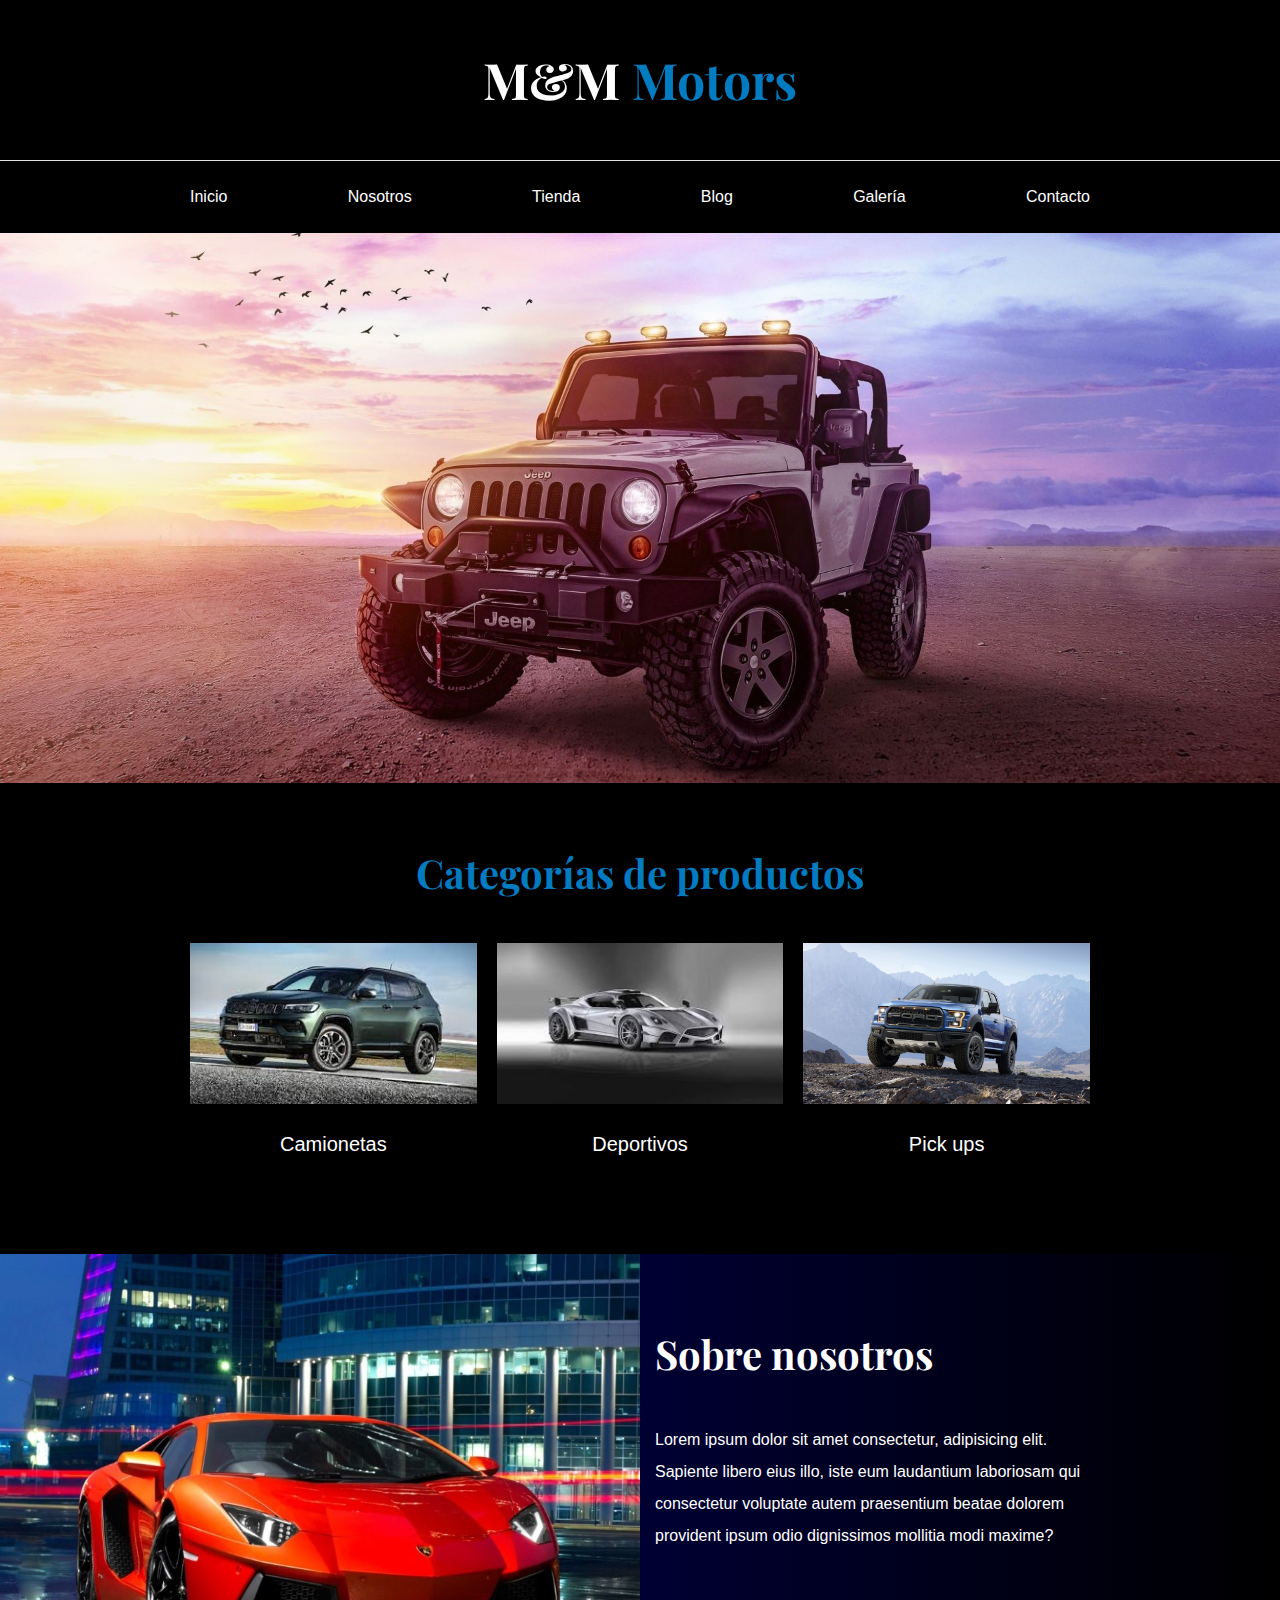
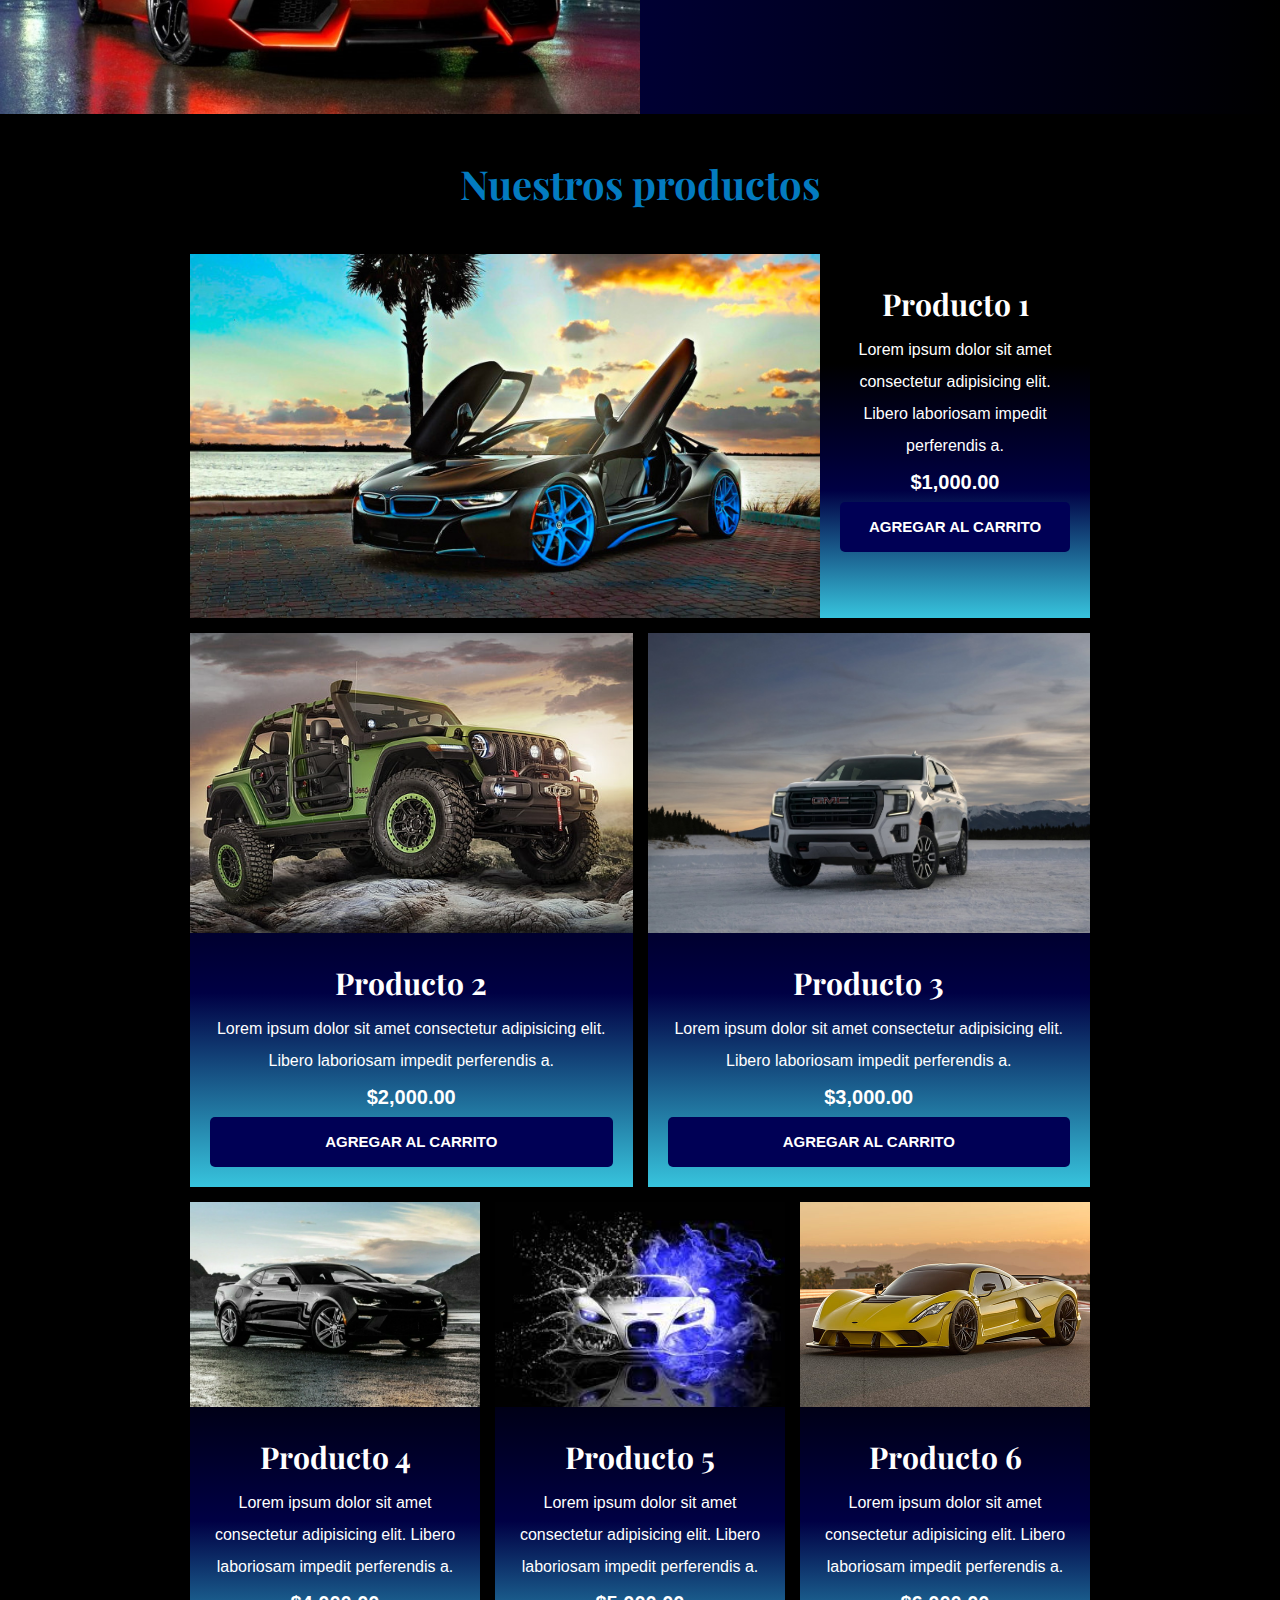
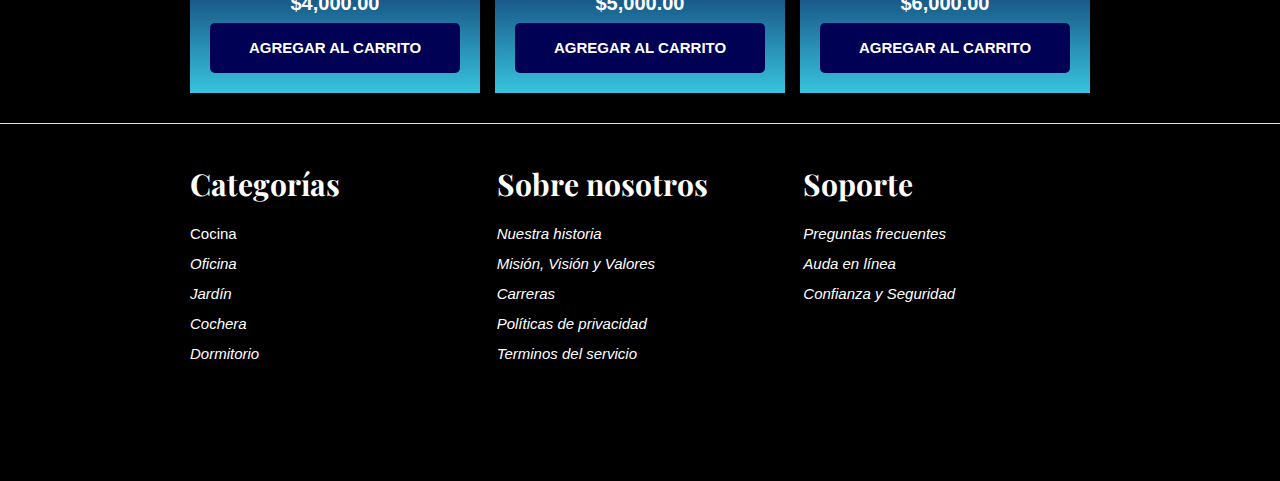
<file: index.html>
<!DOCTYPE html>
<html lang="en">

<head>
    <meta charset="UTF-8">
    <meta http-equiv="X-UA-Compatible" content="IE=edge">
    <meta name="viewport" content="width=device-width, initial-scale=1.0">
    <title>M&M Motors - Home</title>
    <link rel="preconnect" href="https://fonts.googleapis.com">
    <link rel="preconnect" href="https://fonts.gstatic.com" crossorigin>
        <link
            href="https://fonts.googleapis.com/css2?family=Playfair+Display:wght@700&family=Roboto:wght@400;700;900&display=swap"
            rel="stylesheet">
    <link rel="stylesheet" href="css/app.css">
</head>

<body>
    <header>
        <h1 class="nombre-sitio">M&M <span>Motors</span></h1>
        <div class="contenedor-navegacion">
            <nav class="nav-principal contenedor">
                <a href="index.html">Inicio</a>
                <a href="nosotros.html">Nosotros</a>    
                <a href="tienda.html">Tienda</a>
                <a href="blog.html">Blog</a>
                <a href="galeria.html">Galería</a>
                <a href="contacto.html">Contacto</a>
            </nav>
        </div>
        <div class="hero"></div>
    </header>
        

    <section class="contenedor categorias">
        <h2 class="text-center">Categorías de productos </h2>
        <div class="listado-categorias">
            <div class="categoria">
                <img src="imagenes/categoria.jpg" alt="Camioneta">
                <a href="#">Camionetas</a>
            </div>
            <div class="categoria">
                <img src="imagenes/categoria2.jpg" alt="Auto">
                <a href="#">Deportivos</a>
            </div>
            <div class="categoria">
                <img src="imagenes/categoria3.jpg" alt="Pick up">
                <a href="#">Pick ups</a>
            </div>
        </div>
    </section>

    <section class="sobre-nosotros">
        <div class="contenedor sobre-nosotros-grid">
            <div class="texto-nosotros">
                <h2>Sobre nosotros</h2>
                <p>Lorem ipsum dolor sit amet consectetur, adipisicing elit. Sapiente libero eius illo, iste eum
                    laudantium laboriosam qui consectetur voluptate autem praesentium beatae dolorem provident ipsum
                    odio dignissimos mollitia modi maxime?</p>
            </div>
        </div>
    </section>  
    <main class="contenido-principal contenedor">
        <section>
            <h2 class="text-center">Nuestros productos</h2>
            <div class="listado-productos">
                <div class="producto">
                    <img src="imagenes/producto1.jpg" alt="Imagen producto">

                    <div class="texto-producto">
                        <h3>Producto 1</h3>

                        <p>Lorem ipsum dolor sit amet consectetur adipisicing elit. Libero laboriosam impedit
                            perferendis a.</p>

                        <p class="precio">$1,000.00</p>

                        <a href="#" class="btn">Agregar al carrito</a>

                    </div> <!-- Info producto -->
                </div> <!-- Producto -->

                <div class="producto">
                    <img src="imagenes/producto2.jpg" alt="">
                    <div class="texto-producto">
                        <h3>Producto 2</h3>

                        <p>Lorem ipsum dolor sit amet consectetur adipisicing elit. Libero laboriosam impedit
                            perferendis a.</p>

                        <p class="precio">$2,000.00</p>

                        <a href="#" class="btn">Agregar al carrito</a>

                    </div> <!-- Info producto -->
                </div> <!-- Producto -->

                <div class="producto">
                    <img src="imagenes/producto3.jpg" alt="">
                    <div class="texto-producto">
                        <h3>Producto 3</h3>

                        <p>Lorem ipsum dolor sit amet consectetur adipisicing elit. Libero laboriosam impedit
                            perferendis a.</p>

                        <p class="precio">$3,000.00</p>

                        <a href="#" class="btn">Agregar al carrito</a>

                    </div> <!-- Info producto -->
                </div> <!-- Producto -->

                <div class="producto">
                    <img src="imagenes/producto4.jpg" alt="">
                    <div class="texto-producto">
                        <h3>Producto 4</h3>

                        <p>Lorem ipsum dolor sit amet consectetur adipisicing elit. Libero laboriosam impedit
                            perferendis a.</p>

                        <p class="precio">$4,000.00</p>

                        <a href="#" class="btn">Agregar al carrito</a>

                    </div> <!-- Info producto -->
                </div> <!-- Producto -->

                <div class="producto">
                    <img src="imagenes/producto5.jpg" alt="">
                    <div class="texto-producto">
                        <h3>Producto 5</h3>

                        <p>Lorem ipsum dolor sit amet consectetur adipisicing elit. Libero laboriosam impedit
                            perferendis a.</p>

                        <p class="precio">$5,000.00</p>

                        <a href="#" class="btn">Agregar al carrito</a>

                    </div> <!-- Info producto -->
                </div> <!-- Producto -->

                <div class="producto">
                    <img src="imagenes/producto6.jpg" alt="">
                    <div class="texto-producto">
                        <h3>Producto 6</h3>

                        <p>Lorem ipsum dolor sit amet consectetur adipisicing elit. Libero laboriosam impedit
                            perferendis a.</p>

                        <p class="precio">$6,000.00</p>

                        <a href="#" class="btn">Agregar al carrito</a>

                    </div> <!-- Info producto -->
                </div> <!-- Producto -->
            </div> <!-- Fin listado de productos -->
        </section>
    </main>

    <footer class="site-footer">
        <div class="grid-footer contenedor">
            <div>
                <h3>Categorías</h3>
                <nav class="footer-menu">
                    <a href="#">Cocina</i></a>
                    <a href="#"><i>Oficina</i></a>
                    <a href="#"><i>Jardín</i></a>
                    <a href="#"><i>Cochera</i></a>
                    <a href="#"><i>Dormitorio</i></a>
                </nav>
            </div>
            <div>
                <h3>Sobre nosotros</h3>
                <nav class="footer-menu">
                    <a href="#"><i>Nuestra historia</i></a>
                    <a href="#"><i>Misión, Visión y Valores</i></a>
                    <a href="#"><i>Carreras</i></a>
                    <a href="#"><i>Políticas de privacidad</i></a>
                    <a href="#"><i>Terminos del servicio</i></a>
                </nav>
            </div>
            <div>
                <h3>Soporte</h3>
                <nav class="footer-menu">
                    <a href="#"><i>Preguntas frecuentes</i></a>
                    <a href="#"><i>Auda en línea</i></a>
                    <a href="#"><i>Confianza y Seguridad</i></a>

                </nav>
            </div>

        </div>
        <p class="copyright">¡Todos los derechos reservados, Tienda muebles!</p>
    </footer>
</body>

</html>
</file>
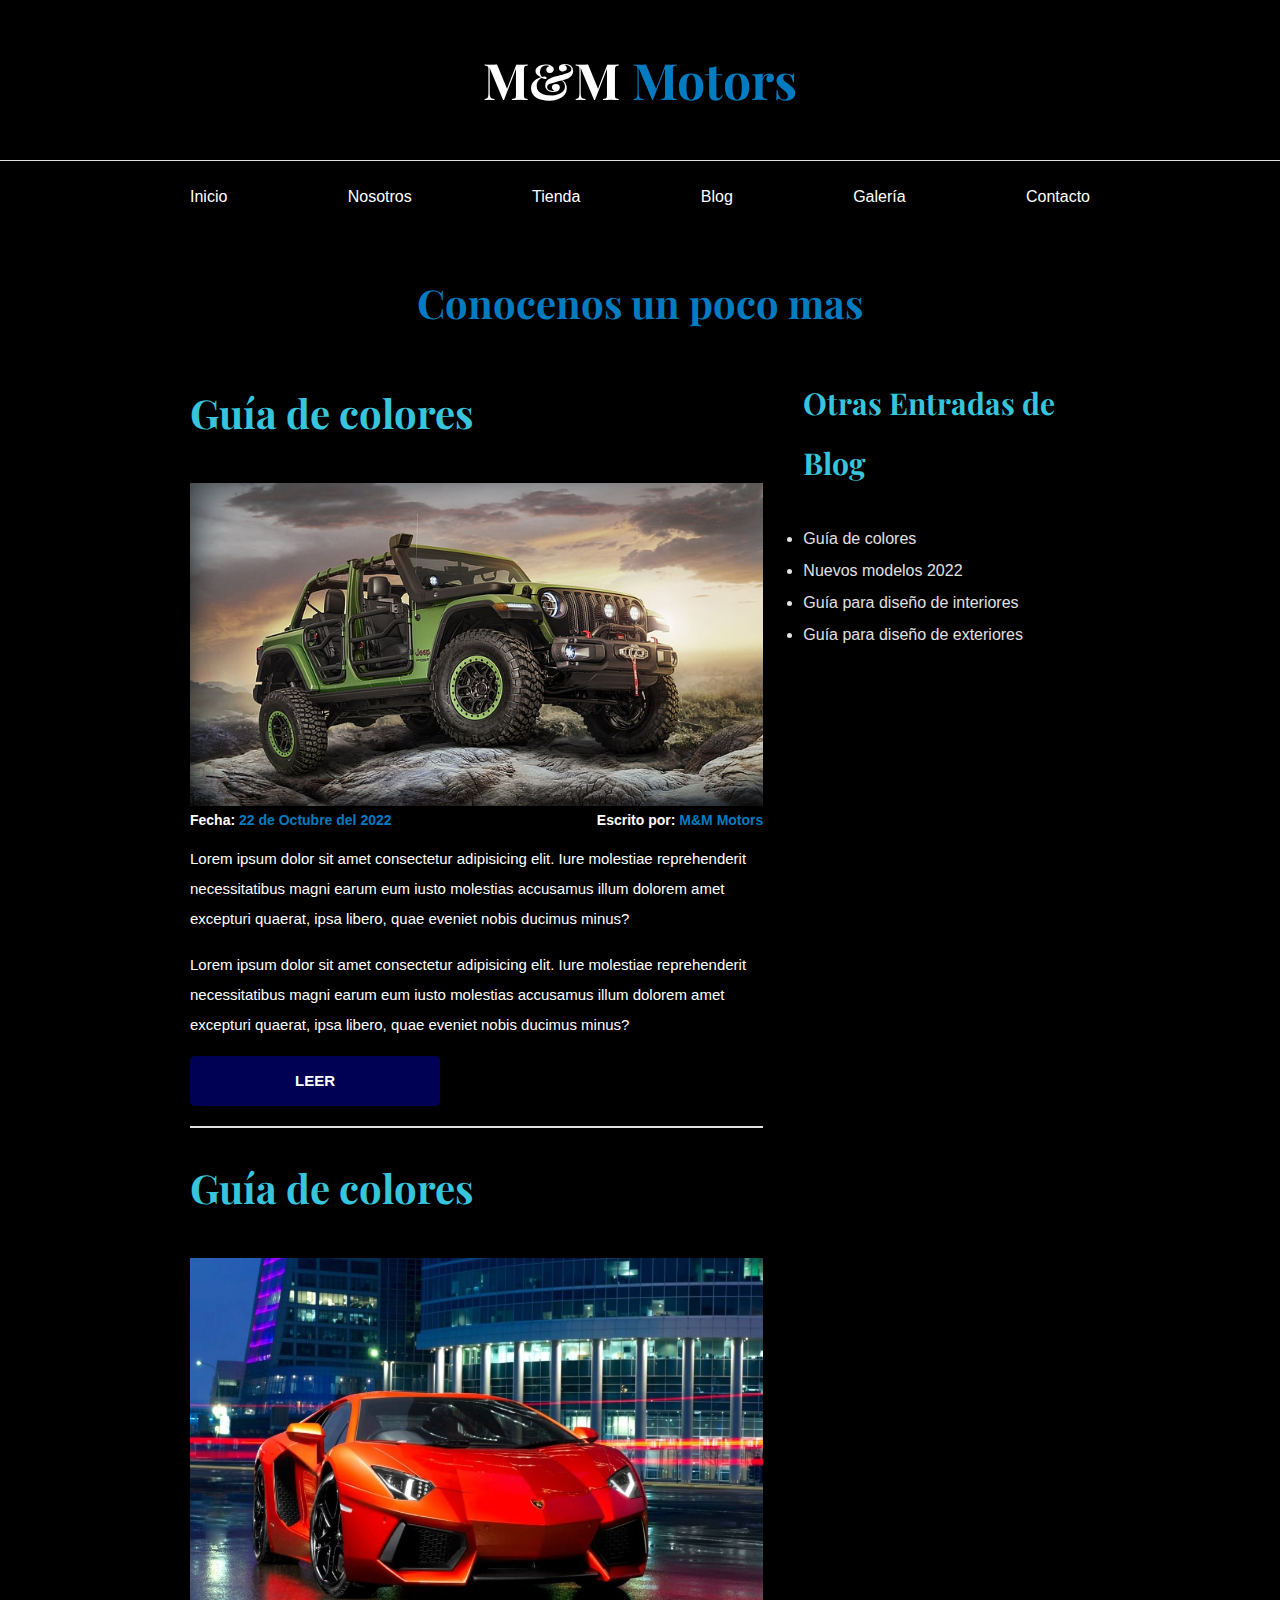
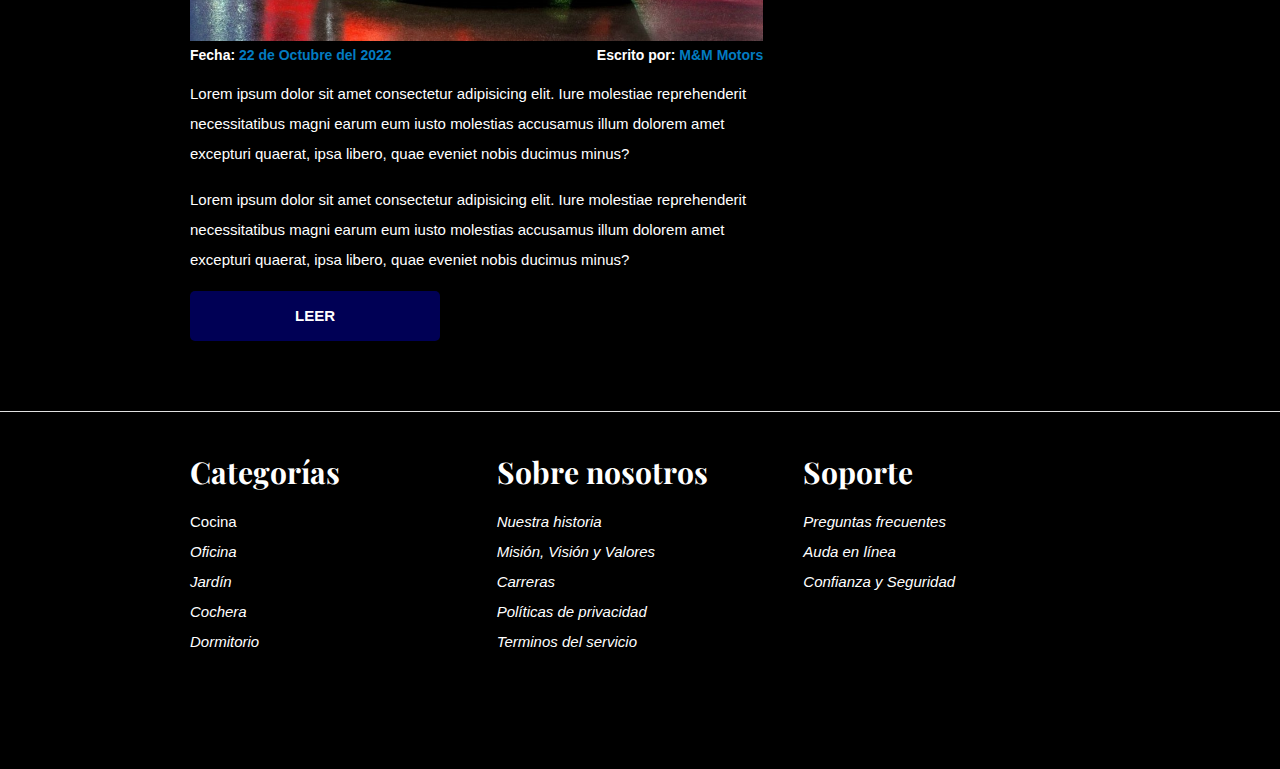
<file: blog.html>
<!DOCTYPE html>
<html lang="en">

<head>
    <meta charset="UTF-8">
    <meta http-equiv="X-UA-Compatible" content="IE=edge">
    <meta name="viewport" content="width=device-width, initial-scale=1.0">
    <title>M&M Motors - Blog</title>
    <link rel="preconnect" href="https://fonts.googleapis.com">
    <link rel="preconnect" href="https://fonts.gstatic.com" crossorigin>
    <link
        href="https://fonts.googleapis.com/css2?family=Playfair+Display:wght@700&family=Roboto:wght@400;700;900&display=swap"
        rel="stylesheet">
    <link rel="stylesheet" href="css/app.css">
</head>

<body>
    <header>
        <h1 class="nombre-sitio">M&M <span>Motors</span></h1>
    </header>
    <div class="contenedor-navegacion">
        <nav class="nav-principal contenedor">
            <a href="index.html">Inicio</a>
            <a href="nosotros.html">Nosotros</a>
            <a href="tienda.html">Tienda</a>
            <a href="blog.html">Blog</a>
            <a href="galeria.html">Galería</a>
            <a href="contacto.html">Contacto</a>
        </nav>
    </div>

    <main class="contenido-principal contenedor">
        <h2 class="text-center">Conocenos un poco mas</h2>
        <section class="contenedor-blog">
            <div class="blog">
                <article class="entrada">
                    <h2 class="entrada-h2">Guía de colores</h2>
                    <div class="imagen">
                        <img src="imagenes/producto2.jpg" alt="Imagen blog">
                    </div>
                    <div class="entrada-meta">
                        <p>Fecha: <span>22 de Octubre del 2022</span></p>
                        <p>Escrito por: <span>M&M Motors</span></p>
                    </div>
                    <div class="entrada-blog">
                        <p>Lorem ipsum dolor sit amet consectetur adipisicing elit. Iure molestiae reprehenderit
                            necessitatibus magni earum eum iusto molestias accusamus illum dolorem amet excepturi
                            quaerat,
                            ipsa libero, quae eveniet nobis ducimus minus?</p>

                        <p>Lorem ipsum dolor sit amet consectetur adipisicing elit. Iure molestiae reprehenderit
                            necessitatibus magni earum eum iusto molestias accusamus illum dolorem amet excepturi
                            quaerat,
                            ipsa libero, quae eveniet nobis ducimus minus?</p>
                    </div>
                    <a href="entrada.html" class="btn max-with-30">Leer</a>
                </article>
                <article class="entrada">
                    <h2 class="entrada-h2">Guía de colores</h2>
                    <div class="imagen">
                        <img src="imagenes/nosotros.jpg" alt="Imagen blog">
                    </div>
                    <div class="entrada-meta">
                        <p>Fecha: <span>22 de Octubre del 2022</span></p>
                        <p>Escrito por: <span>M&M Motors</span></p>
                    </div>
                    <div class="entrada-blog">
                        <p>Lorem ipsum dolor sit amet consectetur adipisicing elit. Iure molestiae reprehenderit
                            necessitatibus magni earum eum iusto molestias accusamus illum dolorem amet excepturi
                            quaerat,
                            ipsa libero, quae eveniet nobis ducimus minus?</p>

                        <p>Lorem ipsum dolor sit amet consectetur adipisicing elit. Iure molestiae reprehenderit
                            necessitatibus magni earum eum iusto molestias accusamus illum dolorem amet excepturi
                            quaerat,
                            ipsa libero, quae eveniet nobis ducimus minus?</p>
                    </div>
                    <a href="entrada.html" class="btn max-with-30">Leer</a>
                </article>
            </div>

            <aside>
                <h3 class="aside-h3">Otras Entradas de Blog</h3>
                <ul class="aside-ul">
                    <li><a href="entrada.html"></a>Guía de colores</li>
                    <li><a href="entrada.html"></a>Nuevos modelos 2022</li>
                    <li><a href="entrada.html"></a>Guía para diseño de interiores</li>
                    <li><a href="entrada.html"></a>Guía para diseño de exteriores</li>
                </ul>
            </aside>
        </section>

    </main>

    <footer class="site-footer">
        <div class="grid-footer contenedor">
            <div>
                <h3>Categorías</h3>
                <nav class="footer-menu">
                    <a href="#">Cocina</i></a>
                    <a href="#"><i>Oficina</i></a>
                    <a href="#"><i>Jardín</i></a>
                    <a href="#"><i>Cochera</i></a>
                    <a href="#"><i>Dormitorio</i></a>
                </nav>
            </div>
            <div>
                <h3>Sobre nosotros</h3>
                <nav class="footer-menu">
                    <a href="#"><i>Nuestra historia</i></a>
                    <a href="#"><i>Misión, Visión y Valores</i></a>
                    <a href="#"><i>Carreras</i></a>
                    <a href="#"><i>Políticas de privacidad</i></a>
                    <a href="#"><i>Terminos del servicio</i></a>
                </nav>
            </div>
            <div>
                <h3>Soporte</h3>
                <nav class="footer-menu">
                    <a href="#"><i>Preguntas frecuentes</i></a>
                    <a href="#"><i>Auda en línea</i></a>
                    <a href="#"><i>Confianza y Seguridad</i></a>

                </nav>
            </div>

        </div>
        <p class="copyright"><i><b>¡Todos los derechos reservados, Tienda muebles!</b></i></p>
    </footer>
</body>

</html>
</file>
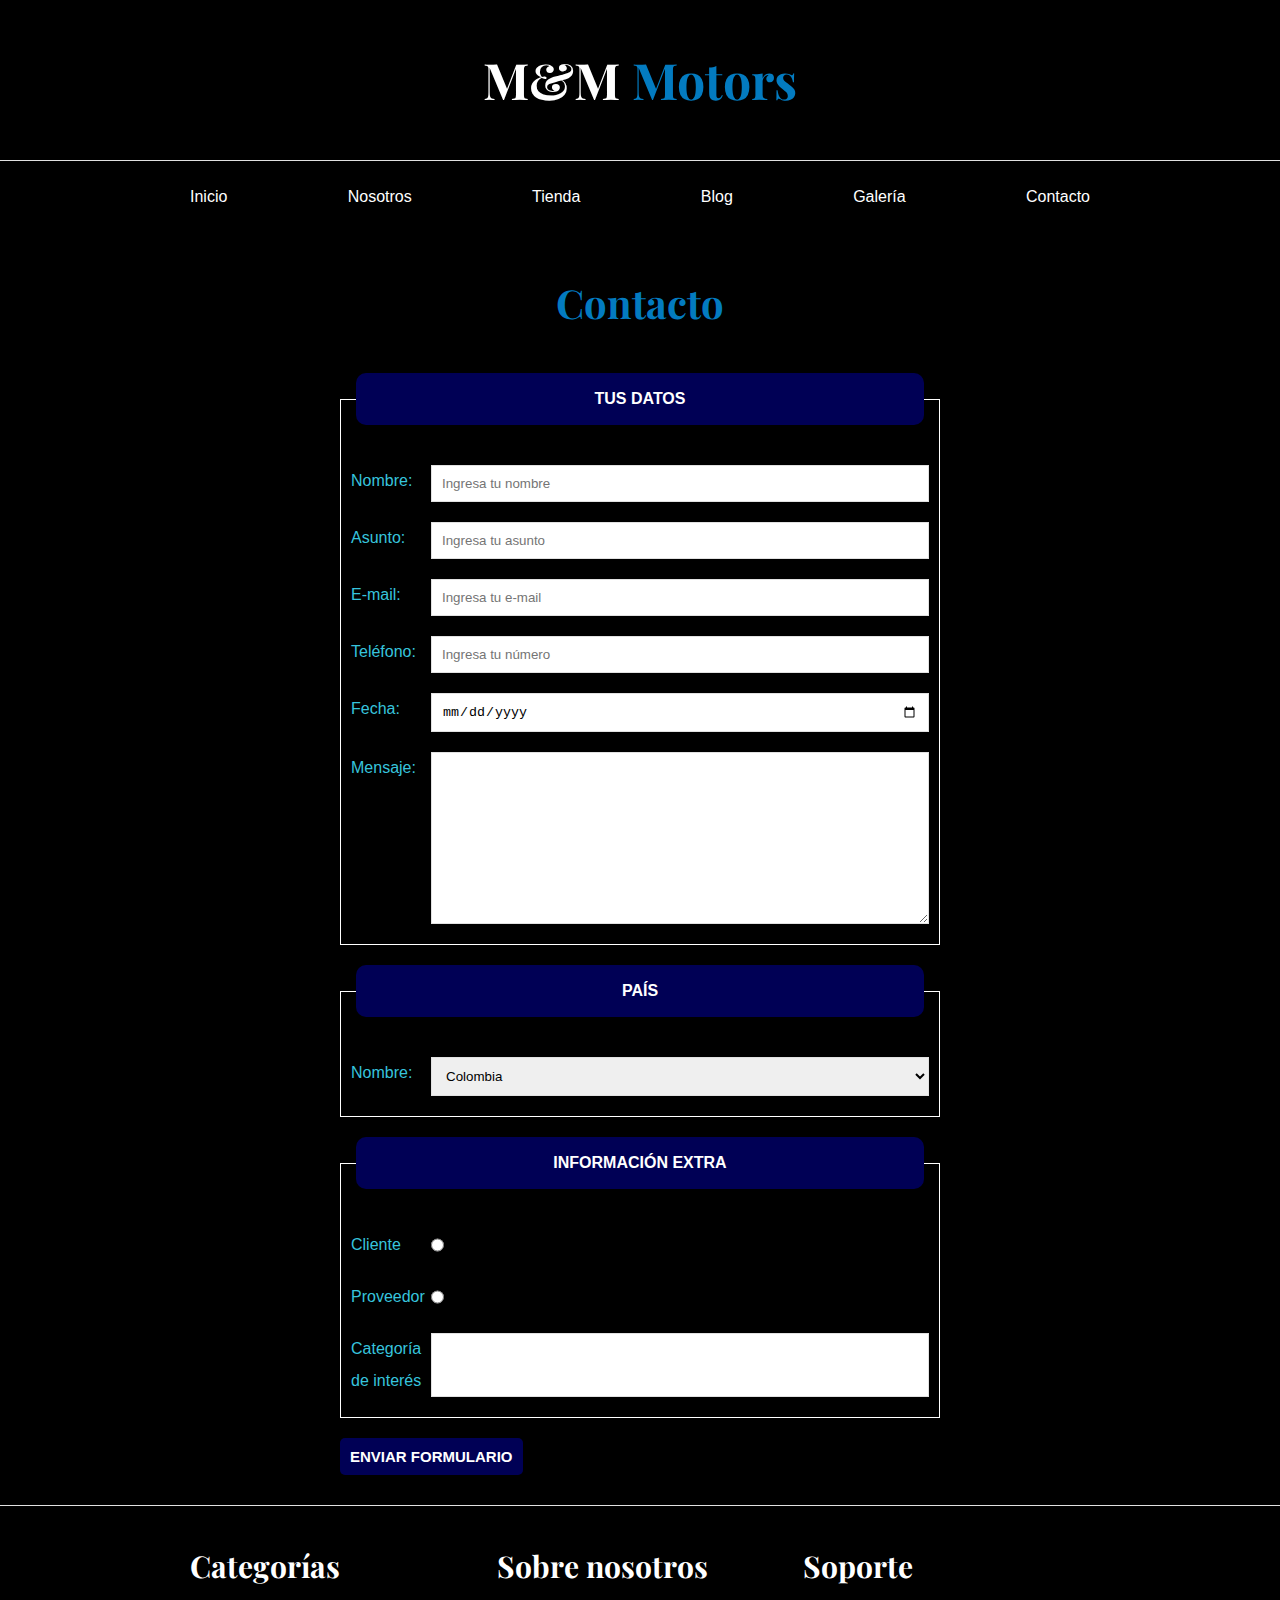
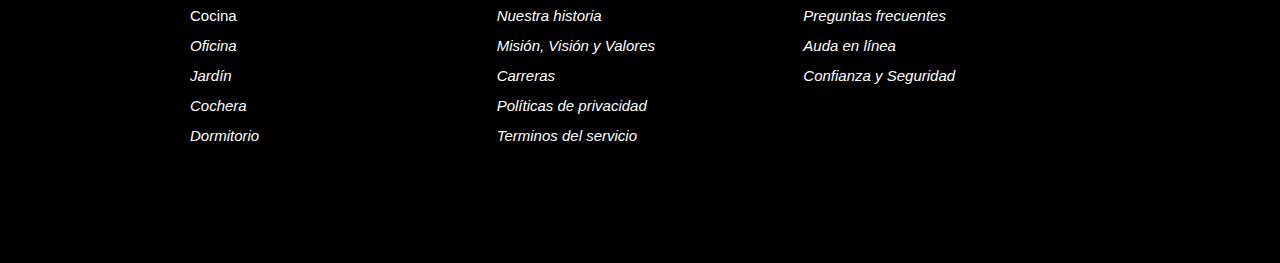
<file: contacto.html>
<!DOCTYPE html>
<html lang="en">

<head>
    <meta charset="UTF-8">
    <meta http-equiv="X-UA-Compatible" content="IE=edge">
    <meta name="viewport" content="width=device-width, initial-scale=1.0">
    <title>M&M Motors - Contacto</title>
    <link rel="preconnect" href="https://fonts.googleapis.com">
    <link rel="preconnect" href="https://fonts.gstatic.com" crossorigin>
    <link
        href="https://fonts.googleapis.com/css2?family=Playfair+Display:wght@700&family=Roboto:wght@400;700;900&display=swap"
        rel="stylesheet">
    <link rel="stylesheet" href="css/app.css">
</head>

<body>
    <header>
        <h1 class="nombre-sitio">M&M <span>Motors</span></h1>
    </header>
    <div class="contenedor-navegacion">
        <nav class="nav-principal contenedor">
            <a href="index.html">Inicio</a>
            <a href="nosotros.html">Nosotros</a>
            <a href="tienda.html">Tienda</a>
            <a href="blog.html">Blog</a>
            <a href="galeria.html">Galería</a>
            <a href="contacto.html">Contacto</a>
        </nav>
    </div>

    <main class="contenido-principal contenedor">
        <h2 class="text-center">Contacto</h2>
        <form class="formulario">
            <fieldset>
                <legend>Tus datos</legend>
                <div class="campo">
                    <label for="nombre">Nombre: </label>
                    <input id="nombre" type="text" placeholder="Ingresa tu nombre" required>
                </div>

                <div class="campo">
                    <label for="asunto">Asunto: </label>
                    <input id="asunto" type="text" placeholder="Ingresa tu asunto" required>
                </div>
                <div class="campo">
                    <label for="email">E-mail: </label>
                    <input id="email" type="email" placeholder="Ingresa tu e-mail" required>
                </div>

                <div class="campo">
                    <label for="tel">Teléfono: </label>
                    <input id="tel" type="tel" placeholder="Ingresa tu número" required>
                </div>
                <div class="campo">
                    <label for="fecha">Fecha: </label>
                    <input id="fecha" type="date" placeholder="Ingresa tu asunto" required>
                </div>
                <div class="campo">
                    <label for="mensaje">Mensaje: </label>
                    <textarea name="" id="" cols="30" rows="10" required></textarea>
                </div>
            </fieldset>
            <fieldset>
                <legend>País</legend>
                <div class="campo">
                    <label for="pais">Nombre: </label>
                    <select name="" id="pais" required>
                        <option value="" disabled>--Seleccione--</option>
                        <option value="MX">México</option>
                        <option value="CO" selected>Colombia</option>
                        <option value="BR">Brasil</option>
                        <option value="AR">Argentina</option>
                        <option value="PR">Perú</option>
                        <option value="BO">Bolivia</option>
                        <option value="CL">Chile</option>
                        <option value="UY">Uruguay</option>
                        <option value="VE">Venezuela</option>

                    </select>
                </div>
            </fieldset>
            <fieldset>
                <legend>Información extra</legend>
                <div class="campo">
                    <label for="cliente">Cliente </label>
                    <input id="cliente" type="radio" name="tipo" required>
                </div>
            
                <div class="campo">
                    <label for="proveedor">Proveedor </label>
                    <input id="proveedor" type="radio" name="tipo" required>
                </div>
                <div class="campo">
                    <label for="categoria">Categoría de interés</label>
                    <input type="text" list="categorias" name="categorias" required>
                    <datalist id="categorias" required>
                        <option value="Cocina">
                        <option value="Oficina">
                        <option value="Exteriores">
                        <option value="Recamaras">
                        <option value="Televisión">
                    </datalist>
                </div>
            </fieldset>
            <input class="btn" type="submit" value="Enviar formulario">
        </form>

    </main>

    <footer class="site-footer">
        <div class="grid-footer contenedor">
            <div>
                <h3>Categorías</h3>
                <nav class="footer-menu">
                    <a href="#">Cocina</i></a>
                    <a href="#"><i>Oficina</i></a>
                    <a href="#"><i>Jardín</i></a>
                    <a href="#"><i>Cochera</i></a>
                    <a href="#"><i>Dormitorio</i></a>
                </nav>
            </div>
            <div>
                <h3>Sobre nosotros</h3>
                <nav class="footer-menu">
                    <a href="#"><i>Nuestra historia</i></a>
                    <a href="#"><i>Misión, Visión y Valores</i></a>
                    <a href="#"><i>Carreras</i></a>
                    <a href="#"><i>Políticas de privacidad</i></a>
                    <a href="#"><i>Terminos del servicio</i></a>
                </nav>
            </div>
            <div>
                <h3>Soporte</h3>
                <nav class="footer-menu">
                    <a href="#"><i>Preguntas frecuentes</i></a>
                    <a href="#"><i>Auda en línea</i></a>
                    <a href="#"><i>Confianza y Seguridad</i></a>

                </nav>
            </div>

        </div>
        <p class="copyright"><i><b>¡Todos los derechos reservados, Tienda muebles!</b></i></p>
    </footer>
</body>

</html>
</file>
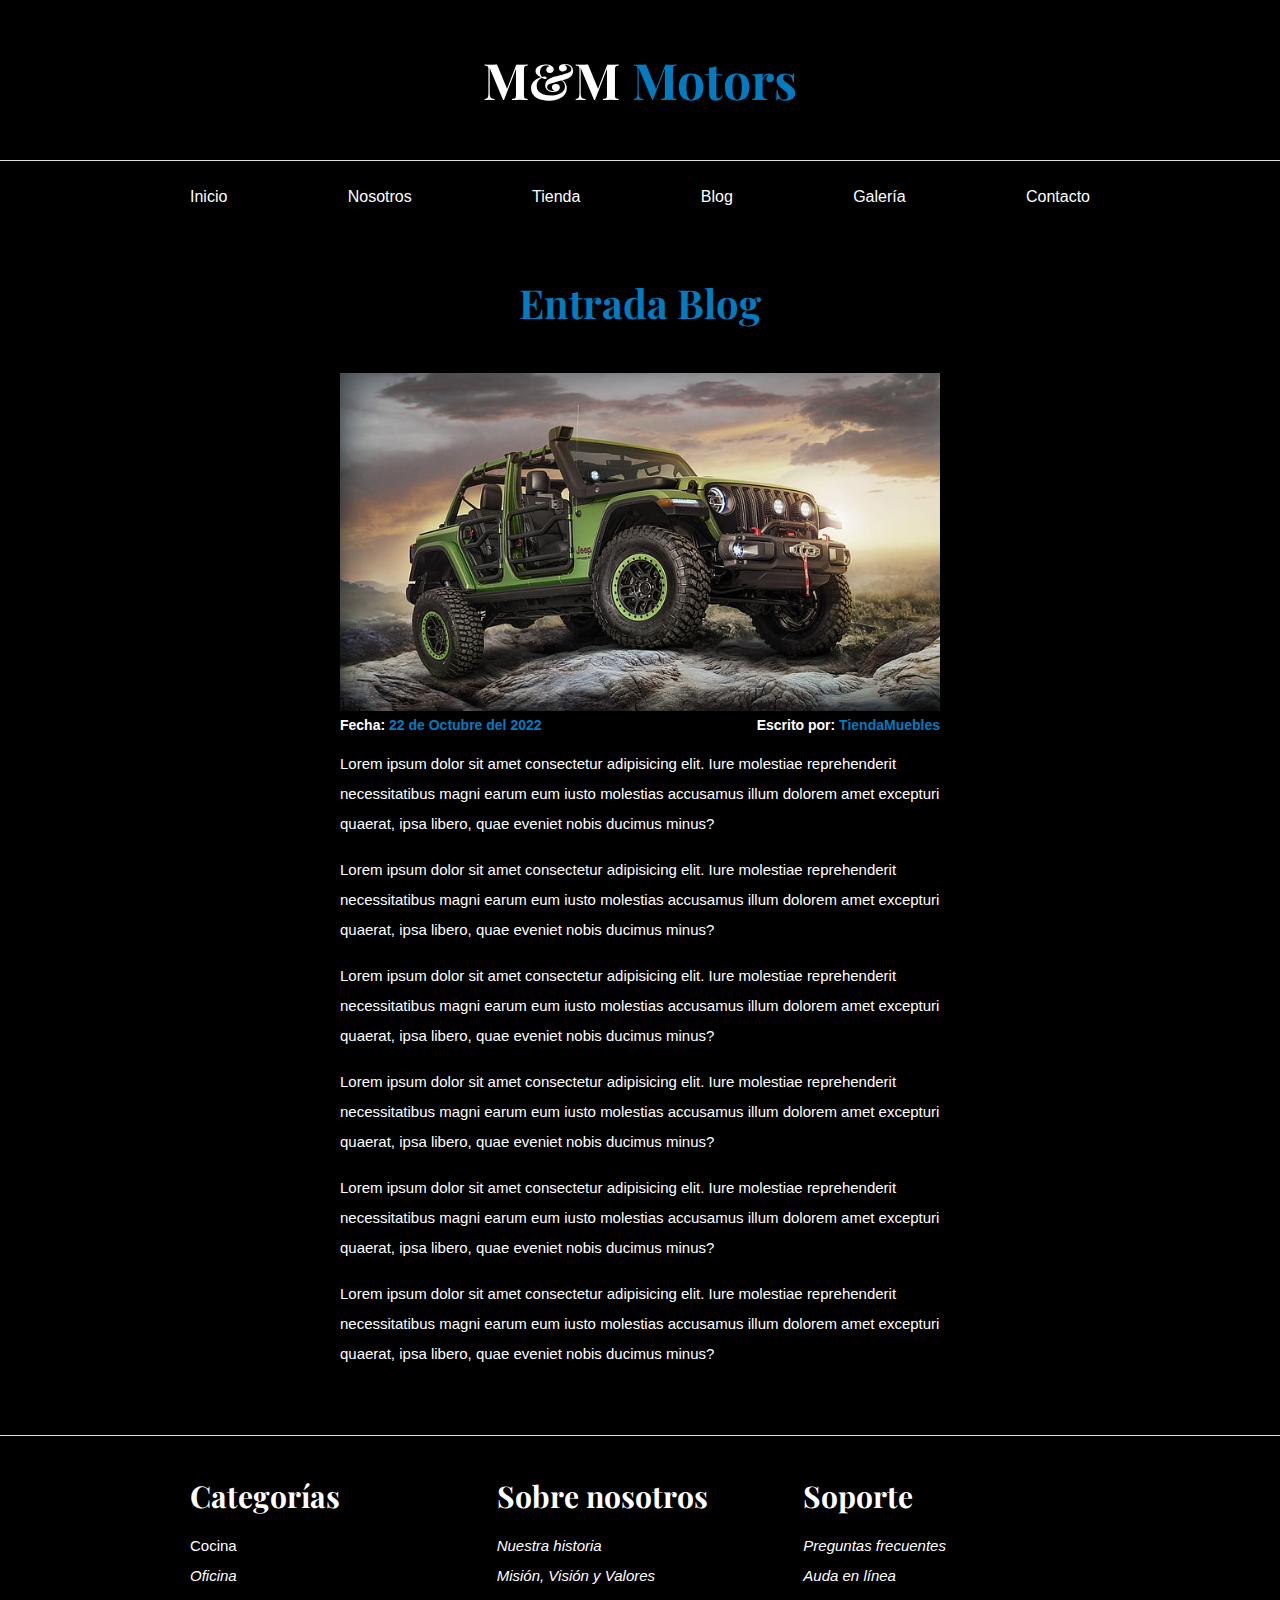
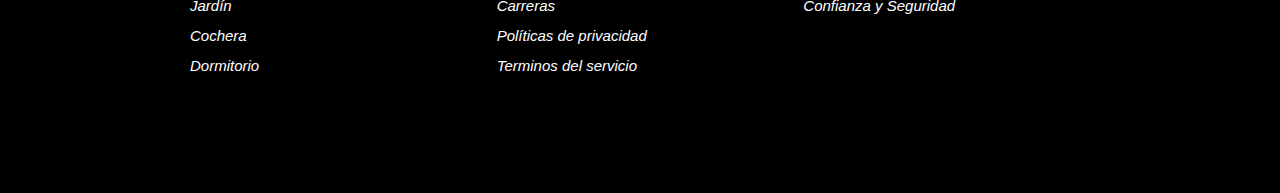
<file: entrada.html>
<!DOCTYPE html>
<html lang="en">

<head>
    <meta charset="UTF-8">
    <meta http-equiv="X-UA-Compatible" content="IE=edge">
    <meta name="viewport" content="width=device-width, initial-scale=1.0">
    <title>M&M Motors - Entrada Blog</title>
    <link rel="preconnect" href="https://fonts.googleapis.com">
    <link rel="preconnect" href="https://fonts.gstatic.com" crossorigin>
    <link
        href="https://fonts.googleapis.com/css2?family=Playfair+Display:wght@700&family=Roboto:wght@400;700;900&display=swap"
        rel="stylesheet">
    <link rel="stylesheet" href="css/app.css">
</head>

<body>
    <header>
        <h1 class="nombre-sitio">M&M <span>Motors</span></h1>
    </header>
    <div class="contenedor-navegacion">
        <nav class="nav-principal contenedor">
            <a href="index.html">Inicio</a>
            <a href="nosotros.html">Nosotros</a>
            <a href="tienda.html">Tienda</a>
            <a href="blog.html">Blog</a>
            <a href="galeria.html">Galería</a>
            <a href="contacto.html">Contacto</a>
        </nav>
    </div>

    <main class="contenido-principal contenedor">

        <h2 class="text-center">Entrada Blog</h2>
        <article class="entrada contenido-entrada-blog">

            <div class="imagen">
                <img src="imagenes/producto2.jpg" alt="Imagen blog">
            </div>
            <div class="entrada-meta">
                <p>Fecha: <span>22 de Octubre del 2022</span></p>
                <p>Escrito por: <span>TiendaMuebles</span></p>
            </div>
            <div class="entrada-blog">
                <p>Lorem ipsum dolor sit amet consectetur adipisicing elit. Iure molestiae reprehenderit
                    necessitatibus magni earum eum iusto molestias accusamus illum dolorem amet excepturi
                    quaerat,
                    ipsa libero, quae eveniet nobis ducimus minus?</p>

                <p>Lorem ipsum dolor sit amet consectetur adipisicing elit. Iure molestiae reprehenderit
                    necessitatibus magni earum eum iusto molestias accusamus illum dolorem amet excepturi
                    quaerat,
                    ipsa libero, quae eveniet nobis ducimus minus?</p>

                <p>Lorem ipsum dolor sit amet consectetur adipisicing elit. Iure molestiae reprehenderit
                    necessitatibus magni earum eum iusto molestias accusamus illum dolorem amet excepturi
                    quaerat,
                    ipsa libero, quae eveniet nobis ducimus minus?</p>

                <p>Lorem ipsum dolor sit amet consectetur adipisicing elit. Iure molestiae reprehenderit
                    necessitatibus magni earum eum iusto molestias accusamus illum dolorem amet excepturi
                    quaerat,
                    ipsa libero, quae eveniet nobis ducimus minus?</p>

                <p>Lorem ipsum dolor sit amet consectetur adipisicing elit. Iure molestiae reprehenderit
                    necessitatibus magni earum eum iusto molestias accusamus illum dolorem amet excepturi
                    quaerat,
                    ipsa libero, quae eveniet nobis ducimus minus?</p>

                <p>Lorem ipsum dolor sit amet consectetur adipisicing elit. Iure molestiae reprehenderit
                    necessitatibus magni earum eum iusto molestias accusamus illum dolorem amet excepturi
                    quaerat,
                    ipsa libero, quae eveniet nobis ducimus minus?</p>

            </div>
        </article>
    </main>

    <footer class="site-footer">
        <div class="grid-footer contenedor">
            <div>
                <h3>Categorías</h3>
                <nav class="footer-menu">
                    <a href="#">Cocina</i></a>
                    <a href="#"><i>Oficina</i></a>
                    <a href="#"><i>Jardín</i></a>
                    <a href="#"><i>Cochera</i></a>
                    <a href="#"><i>Dormitorio</i></a>
                </nav>
            </div>
            <div>
                <h3>Sobre nosotros</h3>
                <nav class="footer-menu">
                    <a href="#"><i>Nuestra historia</i></a>
                    <a href="#"><i>Misión, Visión y Valores</i></a>
                    <a href="#"><i>Carreras</i></a>
                    <a href="#"><i>Políticas de privacidad</i></a>
                    <a href="#"><i>Terminos del servicio</i></a>
                </nav>
            </div>
            <div>
                <h3>Soporte</h3>
                <nav class="footer-menu">
                    <a href="#"><i>Preguntas frecuentes</i></a>
                    <a href="#"><i>Auda en línea</i></a>
                    <a href="#"><i>Confianza y Seguridad</i></a>

                </nav>
            </div>

        </div>
        <p class="copyright"><i><b>¡Todos los derechos reservados, Tienda muebles!</b></i></p>
    </footer>
</body>

</html>
</file>
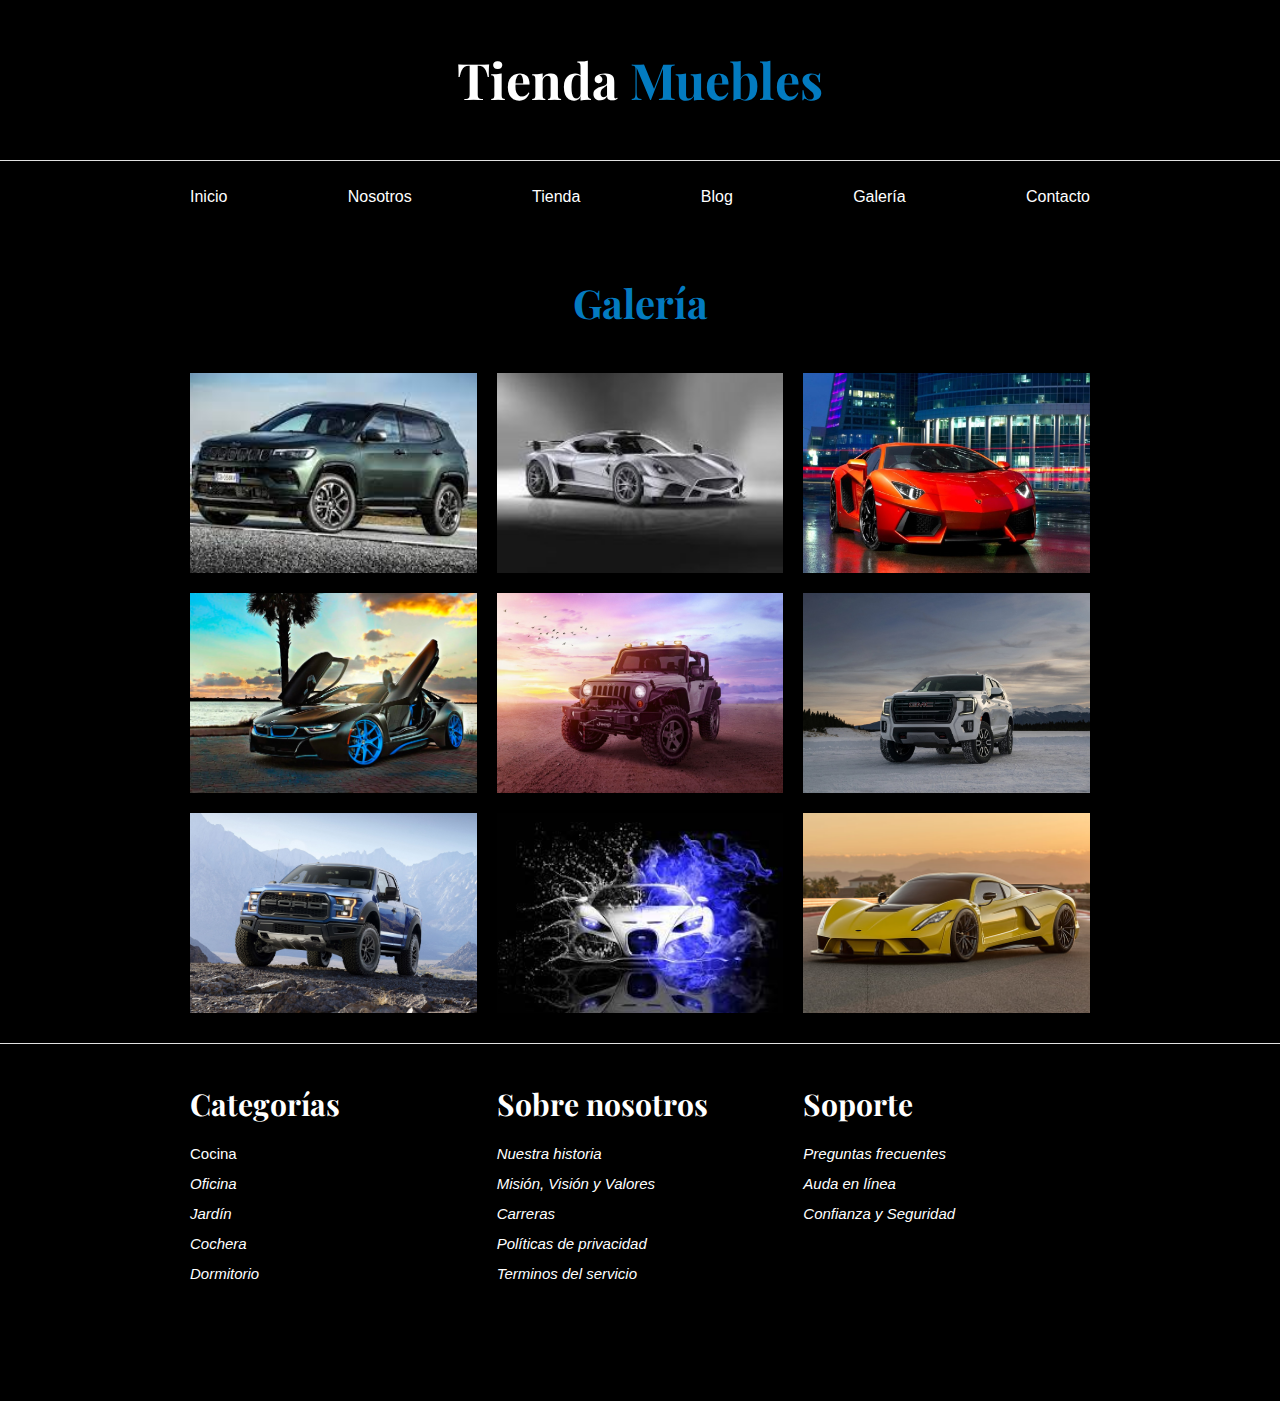
<file: galeria.html>
<!DOCTYPE html>
<html lang="en">

<head>
    <meta charset="UTF-8">
    <meta http-equiv="X-UA-Compatible" content="IE=edge">
    <meta name="viewport" content="width=device-width, initial-scale=1.0">
    <title>M&M Motors - Galería</title>
    <link rel="preconnect" href="https://fonts.googleapis.com">
    <link rel="preconnect" href="https://fonts.gstatic.com" crossorigin>
    <link
        href="https://fonts.googleapis.com/css2?family=Playfair+Display:wght@700&family=Roboto:wght@400;700;900&display=swap"
        rel="stylesheet">
    <link rel="stylesheet" href="css/app.css">
</head>

<body>
    <header>
        <h1 class="nombre-sitio">Tienda <span>Muebles</span></h1>
    </header>
    <div class="contenedor-navegacion">
        <nav class="nav-principal contenedor">
            <a href="index.html">Inicio</a>
            <a href="nosotros.html">Nosotros</a>
            <a href="tienda.html">Tienda</a>
            <a href="blog.html">Blog</a>
            <a href="galeria.html">Galería</a>
            <a href="contacto.html">Contacto</a>
        </nav>
    </div>

    <main class="contenido-principal contenedor">

        <h2 class="text-center">Galería</h2>
        <ul class="galeria">
            <li>
                <a href="imagenes/categoria.jpg">
                    <img src="imagenes/categoria.jpg" alt="">
                </a>
            </li>
            <li>
                <a href="imagenes/categoria2.jpg">
                    <img src="imagenes/categoria2.jpg" alt="">
                </a>
            </li>
            <li>
                <a href="imagenes/nosotros.jpg">
                    <img src="imagenes/nosotros.jpg" alt="">
                </a>
            </li>
            <li>
                <a href="imagenes/producto1.jpg">
                    <img src="imagenes/producto1.jpg" alt="">
                </a>
            </li>
            <li>
                <a href="imagenes/principal.jpg">
                    <img src="imagenes/principal.jpg" alt="">
                </a>
            </li>
            <li>
                <a href="imagenes/producto3.jpg">
                    <img src="imagenes/producto3.jpg" alt="">
                </a>
            </li>
            <li>
                <a href="imagenes/categoria3.jpg">
                    <img src="imagenes/categoria3.jpg" alt="">
                </a>
            </li>
            <li>
                <a href="imagenes/producto5.jpg">
                    <img src="imagenes/producto5.jpg" alt="">
                </a>
            </li>
            <li>
                <a href="imagenes/producto6.jpg">
                    <img src="imagenes/producto6.jpg" alt="">
                </a>
            </li>
        </ul>

    </main>

    <footer class="site-footer">
        <div class="grid-footer contenedor">
            <div>
                <h3>Categorías</h3>
                <nav class="footer-menu">
                    <a href="#">Cocina</i></a>
                    <a href="#"><i>Oficina</i></a>
                    <a href="#"><i>Jardín</i></a>
                    <a href="#"><i>Cochera</i></a>
                    <a href="#"><i>Dormitorio</i></a>
                </nav>
            </div>
            <div>
                <h3>Sobre nosotros</h3>
                <nav class="footer-menu">
                    <a href="#"><i>Nuestra historia</i></a>
                    <a href="#"><i>Misión, Visión y Valores</i></a>
                    <a href="#"><i>Carreras</i></a>
                    <a href="#"><i>Políticas de privacidad</i></a>
                    <a href="#"><i>Terminos del servicio</i></a>
                </nav>
            </div>
            <div>
                <h3>Soporte</h3>
                <nav class="footer-menu">
                    <a href="#"><i>Preguntas frecuentes</i></a>
                    <a href="#"><i>Auda en línea</i></a>
                    <a href="#"><i>Confianza y Seguridad</i></a>

                </nav>
            </div>

        </div>
        <p class="copyright"><i><b>¡Todos los derechos reservados, Tienda muebles!</b></i></p>
    </footer>
</body>

</html>
</file>
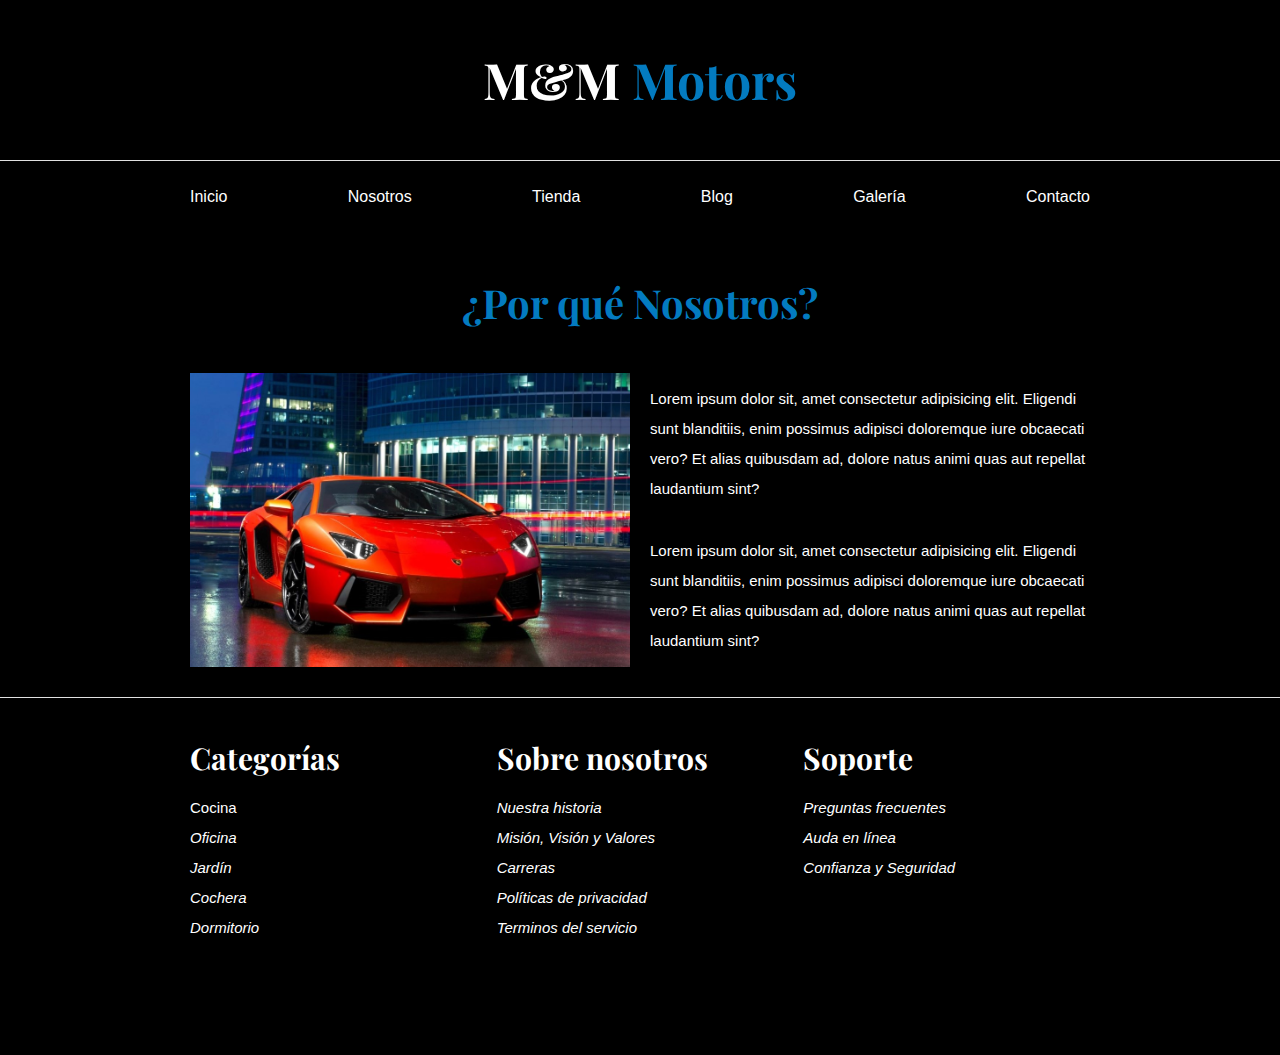
<file: nosotros.html>
<!DOCTYPE html>
<html lang="en">

<head>
    <meta charset="UTF-8">
    <meta http-equiv="X-UA-Compatible" content="IE=edge">
    <meta name="viewport" content="width=device-width, initial-scale=1.0">
    <title>M&M Motors - Nosotros</title>
    <link rel="preconnect" href="https://fonts.googleapis.com">
    <link rel="preconnect" href="https://fonts.gstatic.com" crossorigin>
    <link
        href="https://fonts.googleapis.com/css2?family=Playfair+Display:wght@700&family=Roboto:wght@400;700;900&display=swap"
        rel="stylesheet">
    <link rel="stylesheet" href="css/app.css">
</head>

<body>
    <header>
        <h1 class="nombre-sitio">M&M <span>Motors</span></h1>
    </header>
    <div class="contenedor-navegacion">
        <nav class="nav-principal contenedor">
            <a href="index.html">Inicio</a>
            <a href="nosotros.html">Nosotros</a>
            <a href="tienda.html">Tienda</a>
            <a href="blog.html">Blog</a>
            <a href="galeria.html">Galería</a>
            <a href="contacto.html">Contacto</a>
        </nav>
    </div>

    <main class="contenido-principal contenedor">
            <h2 class="text-center">¿Por qué Nosotros?</h2>
            <div class="contenido-nosotros">
                <div class="imagen">
                    <img src="imagenes/nosotros.jpg" alt="Imagen Nosotros">
                </div>

                <div class="informacion-nosotros">
                    <p>Lorem ipsum dolor sit, amet consectetur adipisicing elit. Eligendi sunt blanditiis, enim possimus
                        adipisci doloremque iure obcaecati vero? Et alias quibusdam ad, dolore natus animi quas aut repellat
                        laudantium sint?</p>
                        <br>
                    <p>Lorem ipsum dolor sit, amet consectetur adipisicing elit. Eligendi sunt blanditiis, enim possimus
                        adipisci doloremque iure obcaecati vero? Et alias quibusdam ad, dolore natus animi quas aut repellat
                        laudantium sint?</p>
                </div>
            </div>
    </main>

    <footer class="site-footer">
        <div class="grid-footer contenedor">
            <div>
                <h3>Categorías</h3>
                <nav class="footer-menu">
                    <a href="#">Cocina</i></a>
                    <a href="#"><i>Oficina</i></a>
                    <a href="#"><i>Jardín</i></a>
                    <a href="#"><i>Cochera</i></a>
                    <a href="#"><i>Dormitorio</i></a>
                </nav>
            </div>
            <div>
                <h3>Sobre nosotros</h3>
                <nav class="footer-menu">
                    <a href="#"><i>Nuestra historia</i></a>
                    <a href="#"><i>Misión, Visión y Valores</i></a>
                    <a href="#"><i>Carreras</i></a>
                    <a href="#"><i>Políticas de privacidad</i></a>
                    <a href="#"><i>Terminos del servicio</i></a>
                </nav>
            </div>
            <div>
                <h3>Soporte</h3>
                <nav class="footer-menu">
                    <a href="#"><i>Preguntas frecuentes</i></a>
                    <a href="#"><i>Auda en línea</i></a>
                    <a href="#"><i>Confianza y Seguridad</i></a>

                </nav>
            </div>

        </div>
        <p class="copyright"><i><b>¡Todos los derechos reservados, Tienda muebles!</b></i></p>
    </footer>
</body>

</html>
</file>
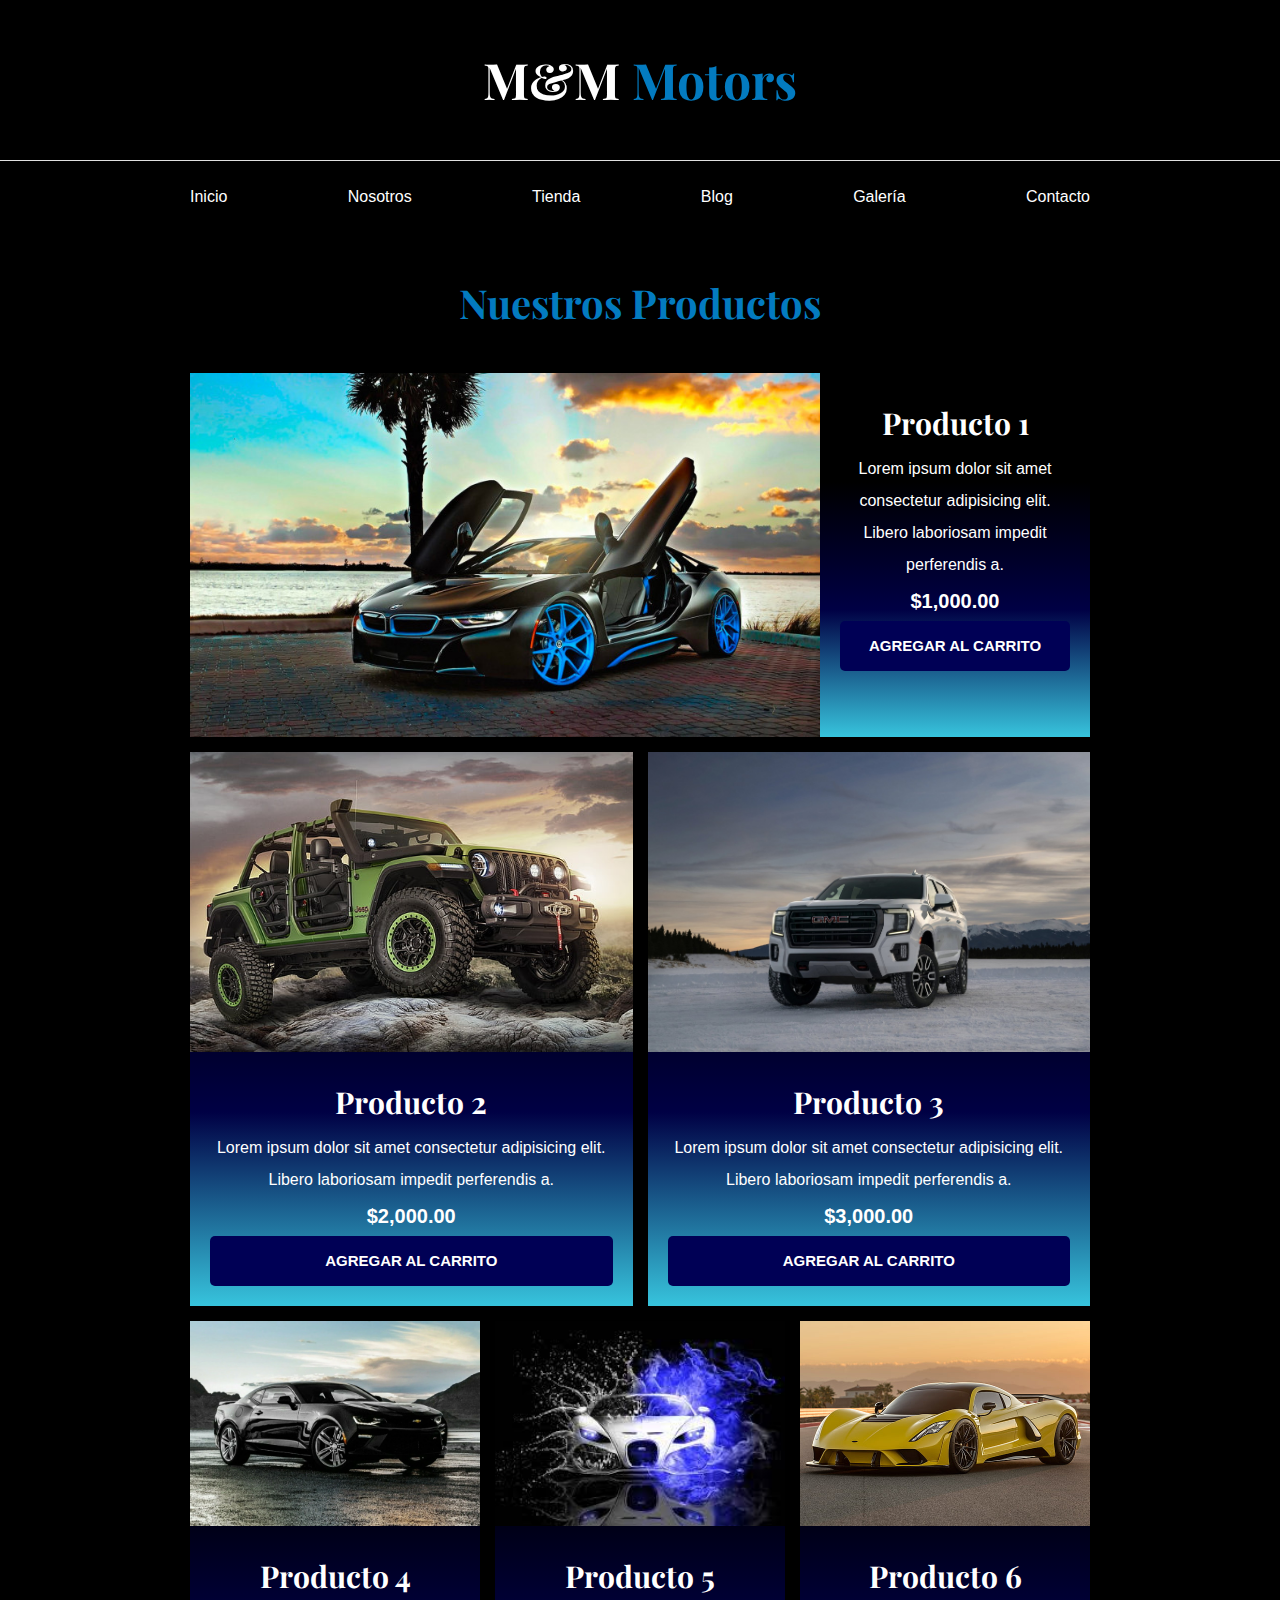
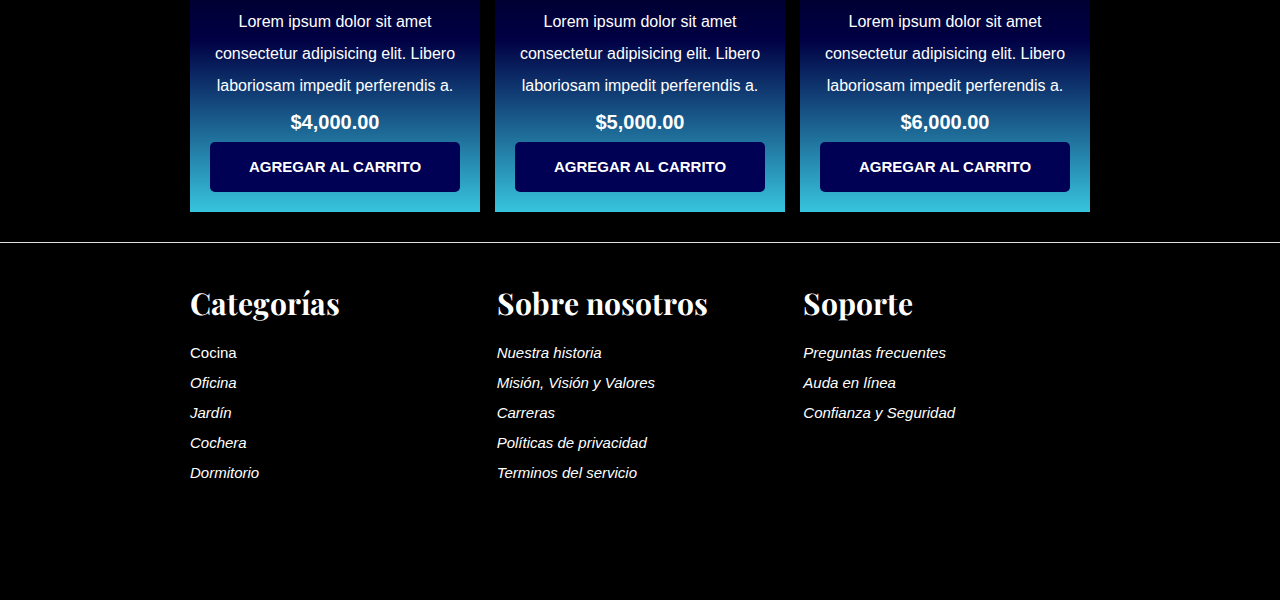
<file: tienda.html>
<!DOCTYPE html>
<html lang="en">

<head>
    <meta charset="UTF-8">
    <meta http-equiv="X-UA-Compatible" content="IE=edge">
    <meta name="viewport" content="width=device-width, initial-scale=1.0">
    <title>M&M Motors - Tienda</title>
    <link rel="preconnect" href="https://fonts.googleapis.com">
    <link rel="preconnect" href="https://fonts.gstatic.com" crossorigin>
    <link
        href="https://fonts.googleapis.com/css2?family=Playfair+Display:wght@700&family=Roboto:wght@400;700;900&display=swap"
        rel="stylesheet">
    <link rel="stylesheet" href="css/app.css">
</head>

<body>
    <header>
        <h1 class="nombre-sitio">M&M <span>Motors</span></h1>
    </header>
    <div class="contenedor-navegacion">
        <nav class="nav-principal contenedor">
            <a href="index.html">Inicio</a>
            <a href="nosotros.html">Nosotros</a>
            <a href="tienda.html">Tienda</a>
            <a href="blog.html">Blog</a>
            <a href="galeria.html">Galería</a>
            <a href="contacto.html">Contacto</a>
        </nav>
    </div>

    <main class="contenido-principal contenedor">

        <h2 class="text-center">Nuestros Productos</h2>

        <div class="listado-productos">
            <div class="producto">
                <img src="imagenes/producto1.jpg" alt="Imagen producto">

                <div class="texto-producto">
                    <h3>Producto 1</h3>

                    <p>Lorem ipsum dolor sit amet consectetur adipisicing elit. Libero laboriosam impedit
                        perferendis a.</p>

                    <p class="precio">$1,000.00</p>

                    <a href="#" class="btn">Agregar al carrito</a>

                </div> <!-- Info producto -->
            </div> <!-- Producto -->

            <div class="producto">
                <img src="imagenes/producto2.jpg" alt="">
                <div class="texto-producto">
                    <h3>Producto 2</h3>

                    <p>Lorem ipsum dolor sit amet consectetur adipisicing elit. Libero laboriosam impedit
                        perferendis a.</p>

                    <p class="precio">$2,000.00</p>

                    <a href="#" class="btn">Agregar al carrito</a>

                </div> <!-- Info producto -->
            </div> <!-- Producto -->

            <div class="producto">
                <img src="imagenes/producto3.jpg" alt="">
                <div class="texto-producto">
                    <h3>Producto 3</h3>

                    <p>Lorem ipsum dolor sit amet consectetur adipisicing elit. Libero laboriosam impedit
                        perferendis a.</p>

                    <p class="precio">$3,000.00</p>

                    <a href="#" class="btn">Agregar al carrito</a>

                </div> <!-- Info producto -->
            </div> <!-- Producto -->

            <div class="producto">
                <img src="imagenes/producto4.jpg" alt="">
                <div class="texto-producto">
                    <h3>Producto 4</h3>

                    <p>Lorem ipsum dolor sit amet consectetur adipisicing elit. Libero laboriosam impedit
                        perferendis a.</p>

                    <p class="precio">$4,000.00</p>

                    <a href="#" class="btn">Agregar al carrito</a>

                </div> <!-- Info producto -->
            </div> <!-- Producto -->

            <div class="producto">
                <img src="imagenes/producto5.jpg" alt="">
                <div class="texto-producto">
                    <h3>Producto 5</h3>

                    <p>Lorem ipsum dolor sit amet consectetur adipisicing elit. Libero laboriosam impedit
                        perferendis a.</p>

                    <p class="precio">$5,000.00</p>

                    <a href="#" class="btn">Agregar al carrito</a>

                </div> <!-- Info producto -->
            </div> <!-- Producto -->

            <div class="producto">
                <img src="imagenes/producto6.jpg" alt="">
                <div class="texto-producto">
                    <h3>Producto 6</h3>

                    <p>Lorem ipsum dolor sit amet consectetur adipisicing elit. Libero laboriosam impedit
                        perferendis a.</p>

                    <p class="precio">$6,000.00</p>

                    <a href="#" class="btn">Agregar al carrito</a>

                </div> <!-- Info producto -->
            </div> <!-- Producto -->
        </div> <!-- Fin listado de productos -->
    </main>

    <footer class="site-footer">
        <div class="grid-footer contenedor">
            <div>
                <h3>Categorías</h3>
                <nav class="footer-menu">
                    <a href="#">Cocina</i></a>
                    <a href="#"><i>Oficina</i></a>
                    <a href="#"><i>Jardín</i></a>
                    <a href="#"><i>Cochera</i></a>
                    <a href="#"><i>Dormitorio</i></a>
                </nav>
            </div>
            <div>
                <h3>Sobre nosotros</h3>
                <nav class="footer-menu">
                    <a href="#"><i>Nuestra historia</i></a>
                    <a href="#"><i>Misión, Visión y Valores</i></a>
                    <a href="#"><i>Carreras</i></a>
                    <a href="#"><i>Políticas de privacidad</i></a>
                    <a href="#"><i>Terminos del servicio</i></a>
                </nav>
            </div>
            <div>
                <h3>Soporte</h3>
                <nav class="footer-menu">
                    <a href="#"><i>Preguntas frecuentes</i></a>
                    <a href="#"><i>Auda en línea</i></a>
                    <a href="#"><i>Confianza y Seguridad</i></a>

                </nav>
            </div>

        </div>
        <p class="copyright"><i><b>¡Todos los derechos reservados, Tienda muebles!</b></i></p>
    </footer>
</body>

</html>
</file>
<file: css/app.css>
* {
    margin: 0;
    padding: 0;
}

html {
    box-sizing: border-box;
    font-size: 62.5%;
    /* 1 rem = 10px */
    background: #000;
}

*,
*:before,
*:after {
    box-sizing: inherit;
}

body {
    font-family: 'Raleway', sans-serif;
    font-size: 1.6rem;
    line-height: 2;
}

/* Globales */
h1,
h2,
h3 {
    font-family: 'Playfair Display', serif;
    margin: 0 0 3rem 0;
}

h1 {
    font-size: 4rem;
}

@media (min-width: 768px) {
    h1 {
        font-size: 5rem;
    }
}

h2 {
    font-size: 3.2rem;
}

@media (min-width: 768px) {
    h2 {
        font-size: 4rem;
    }
}

h3 {
    font-size: 2.4rem;
}

@media (min-width: 768px) {
    h3 {
        font-size: 3rem;
    }
}

a {
    text-decoration: none;
    color: #ffffff;
}

.btn {
    background-color: #005;
    display: block;
    color: #ffffff;
    text-transform: uppercase;
    font-weight: 900;
    padding: 1rem;
    text-align: center;
    font-size: 1.5rem;
    border: none;
    border-radius: .5rem;
}

.btn:hover {
    background-color: #006;
    transition: all 0.5s ease;
    cursor: pointer;
}


.contenedor {
    max-width: 90rem;
    margin: 0 auto;
}

img {
    max-width: 100%;
    display: block;
}

/* Utilidades */
.text-center {
    text-align: center;
    color: #037bc0;
}

.max-with-30 {
    max-width: 25rem;
}

/* Header y Navegación */
.nombre-sitio {
    text-align: center;
    margin-top: 3rem;
    color: #ffffff;
}

.nombre-sitio span {
    color: #037bc0;
}

.contenedor-navegacion {
    border-top: .1rem solid #e1e1e1;
}

.nav-principal {
    padding: 2rem 0;
    display: flex;
    flex-direction: column;
    align-items: center;
}

@media (min-width: 768px) {
    .nav-principal {
        justify-content: space-between;
        flex-direction: row;
    }
}

.nav-principal a:hover {
    color: #037bc0;
}

.hero {
    background-image: url(../imagenes/principal.jpg);
    background-repeat: no-repeat;
    background-size: cover;
    background-position: center center;
    height: 25rem;
}

@media (min-width: 768px) {
    .hero {
        height: 55rem;
    }
}

/* Categorías */
.categorias {
    padding: 5rem 0;
}

.categorias h2 {
    text-align: center;
}

.categoria {
    margin-bottom: 2rem;
}

@media (min-width: 768px) {
    .categoria {
        margin-bottom: 0;
    }
}

.categoria img {
    width: 100%;
}

.categoria a {
    display: block;
    text-align: center;
    padding: 2rem;
    font-size: 2rem;
    transition: all 0.5s ease;
}

.categoria a:hover {
    background-color: #003;
    color: #ffffff;
    border-bottom-left-radius: 1rem;
    border-bottom-right-radius: 1rem;
}


@media (min-width: 768px) {
    .listado-categorias {
        display: grid;
        grid-template-columns: repeat(3, 1fr);
        gap: 2rem;
    }
}

/* Bloque nosotros*/
.sobre-nosotros {
    background-image: linear-gradient(to bottom, transparent 60%, #003 50%, #000 100%), url(../imagenes/nosotros.jpg);
    background-position: left center;
    margin-top: 2rem;
    padding: 6rem 0;
    background-repeat: no-repeat;
    background-size: 100%, 80rem;
}
@media (min-width: 768px){
    .sobre-nosotros {
        background-image: linear-gradient(to right, transparent 50%, #003 50%, #000 100%), url(../imagenes/nosotros.jpg);
        background-position: left center;
        background-size: 100%, 70rem;
        height: 46rem;
    }
}
@media (min-width: 1400px){
    .sobre-nosotros{
        background-size: 100%,130rem;
    }
}

/* Ajuste sobre nosotros con grid */
.sobre-nosotros-grid {
    display: grid;
    grid-template-rows: repeat(2, 1fr);
    column-gap: 3rem;
}
@media (min-width: 768px){
    .sobre-nosotros-grid{
        grid-template-columns: repeat(2,1fr);
        grid-template-rows: none;
        column-gap: 3rem;
    }
}

.texto-nosotros {
    grid-row: 2 / 3;
    color: #ffffff;
}
@media (min-width: 768px){
 .texto-nosotros{
    grid-column: 2/3;
 }   
}

/* Listado de productos */
.contenido-principal {
    margin-top: 3rem;
}

.listado-productos {
    display: grid;
    grid-template-columns: repeat(6, 1fr);
    column-gap: 1.5rem;
    /*separación de las columnas hacia los lados */
    row-gap: 1.5rem;
    /* Separación hacia abajo */
}

.producto:nth-child(1) {
    grid-column: 1 / 7;
    display: grid;
    grid-template-columns: 2.8fr 1.2fr;
}

.producto:nth-child(1) img {
    height: 36.4rem;
    width: 100%;
    object-fit: cover;
}

.producto:nth-child(2) {
    grid-column: 1 / 4;
}

.producto:nth-child(2) img {
    height: 30rem;
    width: 100%;
    object-fit: cover;
}

.producto:nth-child(3) {
    grid-column: 4 / 7;
}

.producto:nth-child(3) img {
    height: 30rem;
    width: 100%;
    object-fit: cover;
}

.producto:nth-child(4) {
    grid-column: 1 / 3;
}

.producto:nth-child(4) img {
    height: 20.5rem;
    width: 100%;
    object-fit: cover;
}

.producto:nth-child(5) {
    grid-column: 3 / 5;
}

.producto:nth-child(5) img {
    height: 20.5rem;
    width: 100%;
    object-fit: cover;
}

.producto:nth-child(6) {
    grid-column: 5 / 7;
}

.producto:nth-child(6) img {
    height: 20.5rem;
    width: 100%;
    object-fit: cover;
}

.producto {
    background: linear-gradient(#000 30%, #004, #37c4dd);
}

.texto-producto {
    text-align: center;
    color: #ffffff;
    padding: 2rem;
}

.texto-producto h3 {
    margin: 0;
}

.texto-producto p {
    margin: 0;
}

.texto-producto .precio {
    font-size: 2rem;
    font-weight: 900;
}

/* Footer */
.site-footer {
    border-top: 1px solid #e1e1e1;
    margin-top: 3rem;
    padding: 3rem;
}

.site-footer h3 {
    margin-bottom: .5rem;
    color: #ffffff;
}

.grid-footer {
    display: grid;
    grid-template-columns: repeat(3, 1fr);
    gap: 2rem;
}

.footer-menu a {
    display: block;
    font-size: 1.5rem;
}

.footer-menu a:hover {
    color: #037bc0;
}

.copyright {
    text-align: center;
    margin-top: 5rem;
    font-family: serif;
    font-size: 1.6rem;
}

/* Nosotros */
.contenido-nosotros {
    display: grid;
    grid-template-columns: 1fr 2fr;
    grid-template-columns: repeat(auto-fit, minmax(25rem, 1fr));
    gap: 2rem;
}

.informacion-nosotros p {
    font-size: 1.5rem;
    color: #ffffff;
}

.informacion-nosotros {
    display: flex;
    flex-direction: column;
    justify-content: center;
}

/* Blog */
.contenedor-blog {
    display: grid;
    grid-template-columns: 2fr 1fr;
    gap: 4rem;
}

.entrada {
    border-bottom: 2px solid #e1e1e1;
    padding-bottom: 2rem;
    margin-bottom: 2rem;
}

.entrada:last-of-type {
    border: none;
}

.entrada-meta {
    display: flex;
    justify-content: space-between;
    margin-bottom: 1rem;
    font-size: 1.4rem;
    color: #ffffff;
}

.entrada-meta p {
    font-weight: 700;
}

.entrada-meta span {
    color: #037bc0;
}

.entrada-blog p {
    font-size: 1.5rem;
    margin-bottom: 1.6rem;
    color: #ffffff;
}

.entrada-h2 {
    color: #37c4dd;
}

.contenido-entrada-blog {
    width: 60rem;
    margin: 0 auto;
}

.aside-h3 {
    color: #37c4dd;
}

.aside-ul {
    color: #e1e1e1;
}

/* Galería */
.galeria {
    list-style: none;
    padding: 0;
    margin: 0;
    display: grid;
    grid-template-columns: repeat(3, 1fr);
    gap: 2rem;
}

.galeria img {
    height: 20rem;
    width: 30rem;
    object-fit: cover;
}

/* Formulario*/
.formulario {
    max-width: 60rem;
    margin: 0 auto;
}

.formulario fieldset {
    border: 1px solid #ffffff;
    margin-bottom: 2rem;
}

.formulario legend {
    background-color: #005;
    width: 95%;
    text-align: center;
    color: #ffffff;
    text-transform: uppercase;
    font-weight: 900;
    padding: 1rem;
    margin-bottom: 4rem;
    border-radius: 1rem;
}

.campo {
    display: flex;
    margin-bottom: 2rem;
    margin-left: 1rem;
    color: #37c4dd;
}

.campo label {
    flex-basis: 8rem;
}


.campo input:not([type="radio"]),
.campo textarea,
.campo select {
    flex: 1;
    border: 1px solid #e1e1e1;
    padding: 1rem;
    margin-right: 1rem;

}
</file>
